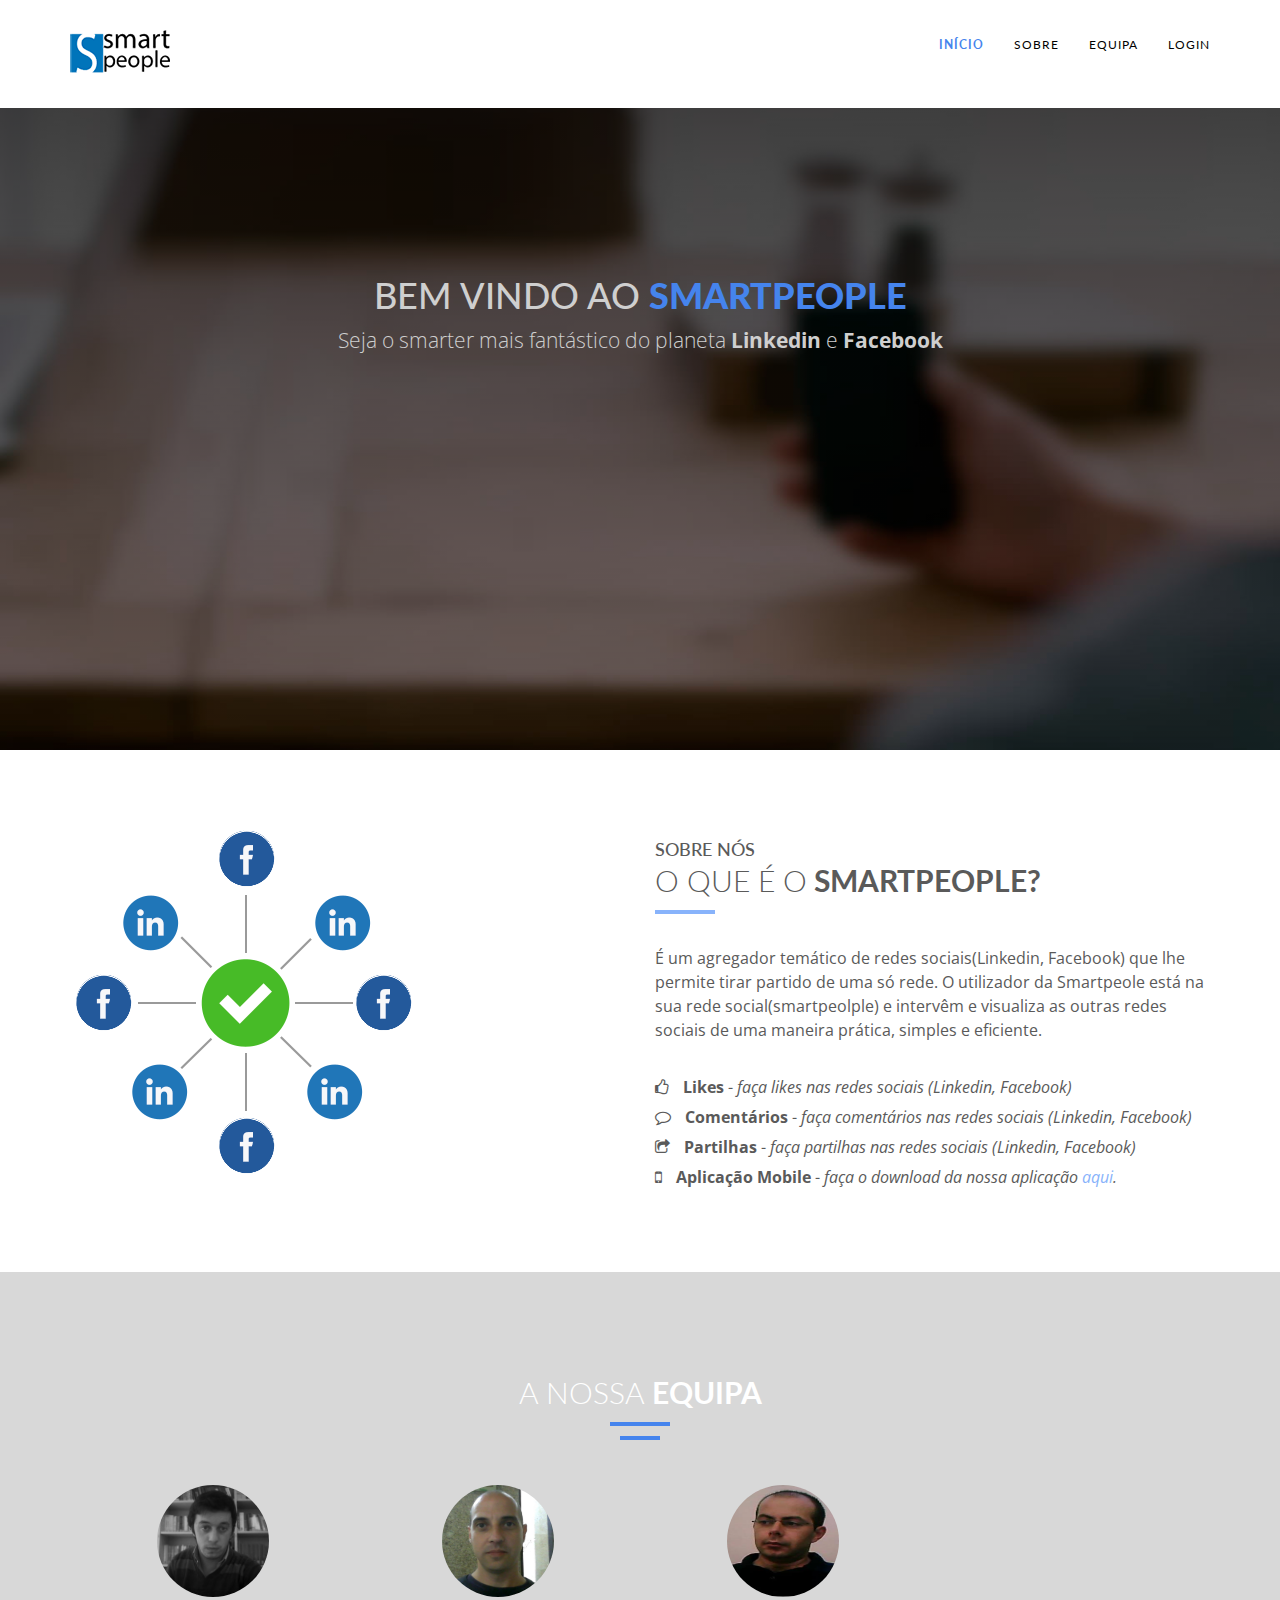
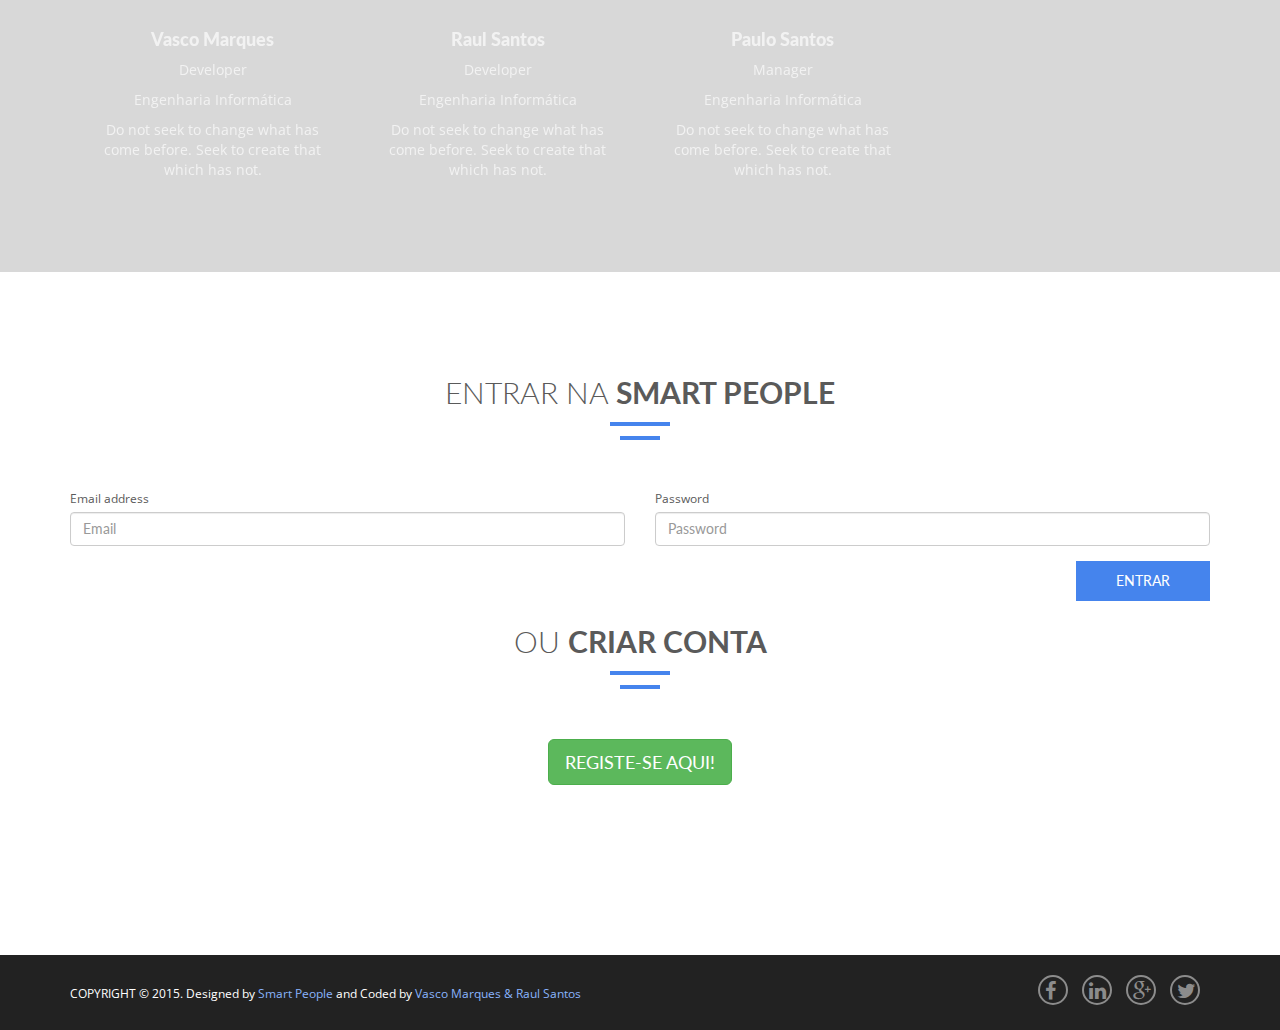
<file: versaoteste/index.html>
<!DOCTYPE html>
<html lang="pt">
    <head>
        <meta http-equiv="Content-Type" content="text/html; charset=UTF-8">
        <!-- Basic Page Needs
        ================================================== -->
        <meta charset="utf-8">
        <!--[if IE]><meta http-equiv="x-ua-compatible" content="IE=9" /><![endif]-->
        <meta name="viewport" content="width=device-width, initial-scale=1">
        <title>SmartPeople - Agregador Temático de Redes Sociais (Facebook, Linkedin)</title>

        <!-- Bootstrap -->
        <link rel="stylesheet" type="text/css" href="css/bootstrap.css">
        <link rel="stylesheet" type="text/css" href="css/font-awesome.css">
        <link rel="stylesheet" type="text/css" href="css/bootstrap-social.css">

        <!-- Slider -->
        <link href="css/owl.carousel.css" rel="stylesheet" media="screen">
        <link href="css/owl.theme.css" rel="stylesheet" media="screen">

        <!-- Stylesheet -->
        <link rel="stylesheet" type="text/css" href="css/style.css">
        <link rel="stylesheet" type="text/css" href="css/responsive.css">

        <link href="css/css" rel="stylesheet" type="text/css">
        <link href="css/css(1)" rel="stylesheet" type="text/css">

        <script type="text/javascript" src="js/modernizr.custom.js"></script>

        <!-- HTML5 shim and Respond.js for IE8 support of HTML5 elements and media queries -->
        <!-- WARNING: Respond.js doesn't work if you view the page via file:// -->
        <!--[if lt IE 9]>
          <script src="https://oss.maxcdn.com/html5shiv/3.7.2/html5shiv.min.js"></script>
          <script src="https://oss.maxcdn.com/respond/1.4.2/respond.min.js"></script>
        <![endif]-->
    </head>
    <body>
        <!-- Menu Navigation -->
        <nav id="tf-menu" class="navbar navbar-default navbar-fixed-top">
            <div class="container">
                <!-- Brand and toggle get grouped for better mobile display -->
                <div class="navbar-header" style="background-color: #ffffff;">
                    <button type="button" class="navbar-toggle collapsed" data-toggle="collapse" data-target="#bs-example-navbar-collapse-1">
                        <span class="sr-only">Toggle navigation</span>
                        <span class="icon-bar"></span>
                        <span class="icon-bar"></span>
                        <span class="icon-bar"></span>
                    </button>
                    <a class="page-scroll" href="#tf-home"><img src="img/logo-smart_people1.png" /></a>
                    <!--<a class="navbar-brand page-scroll" href="#tf-home">SMART PEOPLE</a>-->
                </div>

                <!-- Collect the nav links, forms, and other content for toggling -->
                <div class="collapse navbar-collapse" id="bs-example-navbar-collapse-1">
                    <ul class="nav navbar-nav navbar-right">
                        <li class="active"><a href="#tf-home" class="page-scroll">Início</a></li>
                        <li><a href="#tf-about" class="page-scroll">Sobre</a></li> <!-- #tf-about mudar para #inicio -->
                        <li><a href="#tf-team" class="page-scroll">Equipa</a></li> <!-- #tf-about mudar para #equipa -->
                        <li><a href="#tf-services" class="page-scroll">Login</a></li> <!-- #tf-about mudar para #login -->
                        <!--<li><a href="#tf-contact" class="page-scroll">Login</a></li>  #tf-contact mudar para #login -->
                    </ul>
                </div><!-- /.navbar-collapse -->
            </div><!-- /.container-fluid -->
        </nav>

        <!-- Home Page [Início] -->
        <div id="tf-home" class="text-center">
            <div class="overlay">
                <div class="content">
                    <h1>Bem vindo ao<strong><span class="color"> SmartPeople</span></strong></h1>
                    <p class="lead">Seja o smarter mais fantástico do planeta<strong> Linkedin </strong> e <strong>Facebook</strong></p>                    
                </div>  
            </div>
        </div>

        <!-- About Us Page [Sobre] -->
        <div id="tf-about">
            <div class="container">
                <div class="row">
                    <div class="col-md-6">
                        <img src="img/social.png" class="img-responsive">
                    </div>
                    <div class="col-md-6">
                        <div class="about-text">
                            <div class="section-title">
                                <h4>Sobre nós</h4>
                                <h2>O que é o<strong> SmartPeople?</strong></h2>
                                <hr>
                                <div class="clearfix"></div>
                            </div>
                            <p class="intro">É um agregador temático de redes sociais(Linkedin, Facebook) que lhe permite tirar partido de uma só rede. O utilizador da Smartpeole está na sua rede social(smartpeolple) e intervêm e visualiza as outras redes sociais de uma maneira prática, simples e eficiente.</p>
                            <ul class="about-list">
                                <li>
                                    <span class="fa fa-thumbs-o-up"></span>
                                    <strong>Likes</strong> - <em>faça likes nas redes sociais (Linkedin, Facebook)</em>
                                </li>
                                <li>
                                    <span class="fa fa-comment-o"></span>
                                    <strong>Comentários</strong> - <em>faça comentários nas redes sociais (Linkedin, Facebook)</em>
                                </li>
                                <li>
                                    <span class="fa fa-share-square-o"></span>
                                    <strong>Partilhas</strong> - <em>faça partilhas nas redes sociais (Linkedin, Facebook)</em>
                                </li>
                                <li>
                                    <span class="fa fa-mobile"></span>
                                    <strong>Aplicação Mobile</strong> - <em>faça o download da nossa aplicação <a href="#">aqui</a>.</em>
                                </li>
                            </ul>
                        </div>                        
                    </div>
                </div>
            </div>
        </div>

        <!-- Team Page [Equipa] -->
        <div id="tf-team" class="text-center">
            <div class="overlay">
                <div class="container">
                    <div class="section-title center">
                        <h2>A nossa <strong>equipa</strong></h2>
                        <div class="line">
                            <hr>
                        </div>
                    </div>
                    <div id="team" class="owl-carousel owl-theme row" style="opacity: 1; display: block;">                    
                        <div class="owl-wrapper-outer autoHeight" style="height: 330px;">
                            <div class="owl-wrapper" style="width: 4560px; left: 0px; display: block; -webkit-transition: all 0ms ease; transition: all 0ms ease;">
                                <div class="owl-item" style="width: 285px;">
                                    <div class="item">
                                        <div class="thumbnail">
                                            <img src="img/vasco.jpg" alt="Vasco Marques" class="img-circle team-img">
                                            <div class="caption">
                                                <h3>Vasco Marques</h3>
                                                <p>Developer</p>
                                                <p>Engenharia Informática</p>
                                                <p>Do not seek to change what has come before. Seek to create that which has not.</p>
                                            </div>
                                        </div>
                                    </div>
                                </div>
                            </div>
                        </div>
                        <div class="owl-item" style="width: 285px;"><div class="item">
                                <div class="thumbnail">
                                    <img src="img/raul.jpg" alt="Raul Santos" class="img-circle team-img">
                                    <div class="caption">
                                        <h3>Raul Santos</h3>
                                        <p>Developer</p>
                                        <p>Engenharia Informática</p>
                                        <p>Do not seek to change what has come before. Seek to create that which has not.</p>
                                    </div>
                                </div>
                            </div>
                        </div>        
                        <div class="owl-item" style="width: 285px;"><div class="item">
                                <div class="thumbnail">
                                    <img src="img/paulo.jpg" alt="Paulo Santos" class="img-circle team-img">
                                    <div class="caption">
                                        <h3>Paulo Santos</h3>
                                        <p>Manager</p>
                                        <p>Engenharia Informática</p>
                                        <p>Do not seek to change what has come before. Seek to create that which has not.</p>
                                    </div>
                                </div>
                            </div>
                        </div>  
                    </div>
                </div>
            </div>
        </div>
        <!-- /Team Page [Equipa] -->

        <!-- Login Section Form [Login] -->
        <div id="tf-services" class="text-center">
            <div class="container">
                <div class="section-title center">
                    <h2>Entrar na <strong>Smart People</strong></h2>
                    <div class="line">
                        <hr>
                    </div>
                    <div class="clearfix"></div>
                </div>

                <form role="form_login" action="login.php" method="post">
                    <div class="row">
                        <div class="col-md-6">
                            <div class="form-group">
                                <label for="exampleInputEmail1">Email address</label>
                                <input type="email" class="form-control" id="mailsmartpeople" name="mailsmartpeople" placeholder="Email">
                            </div>
                        </div>
                        <div class="col-md-6">
                            <div class="form-group">
                                <label for="exampleInputPassword1">Password</label>
                                <input type="password" class="form-control" id="passwordsmartpeople" name="passwordsmartpeople" placeholder="Password">
                            </div>
                        </div>
                    </div>                           
                    <!--<input type="submit" value=" Submit " class="btn tf-btn btn-default"/>-->
                    <button type="submit" value=" Submit " name="entrar" id="entrar" class="btn tf-btn btn-default" >Entrar</button>
                </form>
                <div class="section-title center">
                    <div class="clearfix"></div>
                    <div class="section-title center">
                        <h2>OU <strong>Criar Conta</strong></h2>
                        <div class="line">
                            <hr>
                        </div>
                        <div class="clearfix"></div>
                        <div class="row">
                            <div class="section-title center">
                                <!--<button type="button" class="btn btn-success btn-lg btn-default" onclick="window.location.href = './registar.html'">REGISTE-SE AQUI!</button>-->
                                <!-- Large modal -->
                                <button type="button" class="btn btn-success btn-lg btn-default" data-toggle="modal" data-target="#myModal">REGISTE-SE AQUI!</button>
                            </div>
                        </div>  
                    </div>
                </div>            
            </div>          
        </div>
        <!-- /Login Form [Login] -->

        <!-- Modal -->
        <div class="modal fade" id="myModal" tabindex="-1" role="dialog" aria-labelledby="myModalLabel" aria-hidden="true">
            <div class="modal-dialog">
                <div class="modal-content">
                    <div class="modal-header">
                        <button type="button" class="close" data-dismiss="modal" aria-label="Close"><span aria-hidden="true">&times;</span></button>
                        <h4 class="modal-title" id="myModalLabel">Registo</h4>
                    </div>
                    <div class="modal-body">
                        <form role="form_registar" action="registar.php" method="post">                   
                            <div class="well well-sm"><strong><span></span> Preencha todos os campos.</strong></div>
                            <div class="form-group">
                                <div class="input-group">
                                    <input type="email" class="form-control" id="mailsmartpeople" name="mailsmartpeople" placeholder="Email SmartPeople" required>
                                    <span class="input-group-addon"><span class="glyphicon glyphicon-envelope"></span></span>
                                </div>
                            </div>
                            <div class="form-group">
                                <div class="input-group">
                                    <input type="password" class="form-control" id="passwordsmartpeople" name="passwordsmartpeople" placeholder="Password SmartPeople" required>
                                    <span class="input-group-addon"><span class="glyphicon glyphicon-lock"></span></span>
                                </div>
                            </div>
                            <div class="form-group">
                                <div class="input-group">
                                    <input type="email" class="form-control" id="mailfacebook" name="mailfacebook" placeholder="Email Facebook" required>
                                    <span class="input-group-addon"><span class="glyphicon glyphicon-envelope"></span></span>
                                </div>
                            </div>
                            <div class="form-group">
                                <div class="input-group">
                                    <input type="password" class="form-control" id="passwordfacebook" name="passwordfacebook" placeholder="Password Facebook" required>
                                    <span class="input-group-addon"><span class="glyphicon glyphicon-lock"></span></span>
                                </div>
                            </div>
                            <div class="form-group">
                                <div class="input-group">
                                    <input type="email" class="form-control" id="maillinkdin" name="maillinkdin" placeholder="Email Linkedin" required>
                                    <span class="input-group-addon"><span class="glyphicon glyphicon-envelope"></span></span>
                                </div>
                            </div>
                            <div class="form-group">
                                <div class="input-group">
                                    <input type="password" class="form-control" id="passwordlinkdin" name="passwordlinkdin" placeholder="Password Linkedin" required>
                                    <span class="input-group-addon"><span class="glyphicon glyphicon-lock"></span></span>
                                </div>
                            </div>             
                            <div class="form-group">                                
                                <div class="input-group">
                                    <label for="InputEmail">Escolha a sua fotografia e submete-a: </label><p></p>
                                    <span class="btn btn-success fileinput-button dz-clickable">
                                        <i class="glyphicon glyphicon-plus"></i>
                                        <span>Adicionar foto</span>                                        
                                    </span>
                                </div>
                            </div>
                            <div class="modal-footer">
                                <button type="button" class="btn btn-default" data-dismiss="modal">Fechar</button>
                                <input type="submit" name="add" id="add" value="Registar" class="btn btn-primary">                        
                            </div>
                        </form>
                    </div>
                </div>
            </div>
        </div>

        <!-- Footer [Rodapé] -->
        <nav id="footer">
            <div class="container">
                <div class="pull-left fnav">
                    <p>COPYRIGHT © 2015. Designed by <a href="#">Smart People</a> and Coded by <a href="#">Vasco Marques & Raul Santos</a></p>
                </div>
                <div class="pull-right fnav">
                    <ul class="footer-social">
                        <li><a href="https://www.facebook.com/SmartPeopleIPT?ref=hl"><i class="fa fa-facebook"></i></a></li>
                        <li><a href="#linkedin"><i class="fa fa-linkedin"></i></a></li>
                        <li><a href="#google-plus"><i class="fa fa-google-plus"></i></a></li>
                        <li><a href="#twitter"><i class="fa fa-twitter"></i></a></li>
                    </ul>
                </div>
            </div>
        </nav>

        <!-- jQuery (necessary for Bootstrap's JavaScript plugins) -->
        <script src="js/jquery.min.js"></script>
        <script type="text/javascript" src="js/jquery.1.11.1.js"></script>

        <!-- Include all compiled plugins (below), or include individual files as needed -->
        <script type="text/javascript" src="js/bootstrap.js"></script>
        <script type="text/javascript" src="js/SmoothScroll.js"></script>
        <script type="text/javascript" src="js/jquery.isotope.js"></script>
        <script src="js/owl.carousel.js"></script>

        <!-- Javascripts -->
        <script type="text/javascript" src="js/main.js"></script>
    </body>
</html>
</file>
<file: versaoteste/css/style.css>
@import url(http://fonts.googleapis.com/css?family=Lato:100,300,400,700,900,100italic,300italic,400italic,700italic,900italic);
@import url(http://fonts.googleapis.com/css?family=Open+Sans:300italic,400italic,600italic,700italic,800italic,700,300,600,800,400);

body, html{
	font-family: 'Lato', sans-serif;
	text-rendering: optimizeLegibility !important;
	-webkit-font-smoothing: antialiased !important;
	color: #5a5a5a;
}

h1{
	text-transform: uppercase;
}
h1 strong{
	font-weight: 900;
}
h2{
	text-transform: uppercase;
	line-height: 20px;
	margin:  0;
}
h3{
font-size: 18px;
font-weight: 900;
}
h4{
	text-transform: uppercase;
}
h5{
	text-transform: uppercase;
	font-weight: 700;
	line-height: 20px;
}
p{
	font-family: 'Open Sans', sans-serif;
}
p.intro{
	font-size: 16px;
	margin: 12px 0 0;
	line-height: 24px;
	font-family: 'Open Sans', sans-serif;
}
a{ color: #88b3fb;}
a:hover,
a:focus{
	text-decoration: none;
	color: #88b3fb;
}

.section-title hr{
	border-color: #88b3fb;
	border-width: 4px;
	width: 60px;
	float: left;
	clear: both;
}
.clearfix:after {
     visibility: hidden;
     display: block;
     font-size: 0;
     content: " ";
     clear: both;
     height: 0;
     }
.clearfix { display: inline-block; }
* html .clearfix { height: 1%; }
.clearfix { display: block; }
ul, ol{
	padding: 0;
	webkit-padding: 0;
	moz-padding: 0;
}
/* Navigation */
#tf-menu {
	padding: 20px;
	transition: all 0.8s;
}
#tf-menu.navbar-default {
        background-color: #ffffff;
	border-color: rgba(231, 231, 231, 0);
}
#tf-menu a.navbar-brand {
text-transform: uppercase;
font-size: 20px;
color: #000000;
font-weight: 900;
}

#tf-menu.navbar-default .navbar-nav > li > a {
	text-transform: uppercase;
        color: #000000;
	font-size: 12px;
	letter-spacing: 1px;
}
.on {
	background-color: #222222 !important;
	padding: 0 !important;
}
.navbar-default .navbar-nav > .active > a, 
.navbar-default .navbar-nav > .active > a:hover, 
.navbar-default .navbar-nav > .active > a:focus {
	color: #4584ed !important;
	background-color: transparent;
	font-weight: 700;
}

.navbar-toggle {
	border-radius: 0;
	}
.navbar-default .navbar-toggle:hover, 
.navbar-default .navbar-toggle:focus {
	background-color: #4584ed;
	border-color: #4584ed;
	}
.navbar-default .navbar-toggle:hover>.icon-bar {
	background-color: #FFF;
	}
        
/* Home Style */
#tf-home{
	background: url(../img/bg_1.jpg);
	background-size: cover;
	background-position: center;
	background-attachment: fixed;
	background-repeat: no-repeat;
	color: #cfcfcf;
}

#tf-home .overlay{
	background: -moz-linear-gradient(top,  rgba(0,0,0,0.8) 0%, rgba(0,0,0,0.73) 17%, rgba(0,0,0,0.66) 35%, rgba(0,0,0,0.55) 62%, rgba(0,0,0,0.4) 100%); /* FF3.6+ */
	background: -webkit-gradient(linear, left top, left bottom, color-stop(0%,rgba(0,0,0,0.8)), color-stop(17%,rgba(0,0,0,0.73)), color-stop(35%,rgba(0,0,0,0.66)), color-stop(62%,rgba(0,0,0,0.55)), color-stop(100%,rgba(0,0,0,0.4))); /* Chrome,Safari4+ */
	background: -webkit-linear-gradient(top,  rgba(0,0,0,0.8) 0%,rgba(0,0,0,0.73) 17%,rgba(0,0,0,0.66) 35%,rgba(0,0,0,0.55) 62%,rgba(0,0,0,0.4) 100%); /* Chrome10+,Safari5.1+ */
	background: -o-linear-gradient(top,  rgba(0,0,0,0.8) 0%,rgba(0,0,0,0.73) 17%,rgba(0,0,0,0.66) 35%,rgba(0,0,0,0.55) 62%,rgba(0,0,0,0.4) 100%); /* Opera 11.10+ */
	background: -ms-linear-gradient(top,  rgba(0,0,0,0.8) 0%,rgba(0,0,0,0.73) 17%,rgba(0,0,0,0.66) 35%,rgba(0,0,0,0.55) 62%,rgba(0,0,0,0.4) 100%); /* IE10+ */
	background: linear-gradient(to bottom,  rgba(0,0,0,0.8) 0%,rgba(0,0,0,0.73) 17%,rgba(0,0,0,0.66) 35%,rgba(0,0,0,0.55) 62%,rgba(0,0,0,0.4) 100%); /* W3C */
	filter: progid:DXImageTransform.Microsoft.gradient( startColorstr='#cc000000', endColorstr='#66000000',GradientType=0 ); /* IE6-9 */
	height: 750px;
	background-attachment: fixed;
}

.content{
	position: relative;
	padding: 20% 0 0;
}

.color{
	color: #4584ed;
}

a.fa.fa-angle-down {
	padding: 10px 15px;
	color: #fff;
	border: 2px solid #b4b4b4;
	border-radius: 50%;
	font-size: 24px;
	margin-top: 200px;
	transition: all 0.5s;
}
a.fa.fa-angle-down:hover{
	background: #4584ed;
	color: #ffffff;
	border: 2px solid #4584ed;
}
/* About Section */
#tf-about{
	padding: 80px 0;
}
ul.about-list{ margin: 30px 0 0 ;}
ul.about-list li{
	display: block;
	font-size: 16px;
	line-height: 30px;
	font-family: 'Open Sans', sans-serif;
}
ul.about-list li span{ 
	margin-right: 10px;
}

/* Team Section */
#tf-team{
        background-color: #d8d8d8;
	background-size: cover;
	background-position: center;
	background-attachment: fixed;
	background-repeat: no-repeat;
	color: #ffffff;
}
#tf-team .overlay{
	background: -moz-linear-gradient(top,  rgba(0,0,0,0.8) 0%, rgba(0,0,0,0.73) 17%, rgba(0,0,0,0.66) 35%, rgba(0,0,0,0.55) 62%, rgba(0,0,0,0.4) 100%); /* FF3.6+ */
	background: -webkit-gradient(linear, left top, left bottom, color-stop(0%,rgba(0,0,0,0.8)), color-stop(17%,rgba(0,0,0,0.73)), color-stop(35%,rgba(0,0,0,0.66)), color-stop(62%,rgba(0,0,0,0.55)), color-stop(100%,rgba(0,0,0,0.4))); /* Chrome,Safari4+ */
	background: -webkit-linear-gradient(top,  rgba(0,0,0,0.8) 0%,rgba(0,0,0,0.73) 17%,rgba(0,0,0,0.66) 35%,rgba(0,0,0,0.55) 62%,rgba(0,0,0,0.4) 100%); /* Chrome10+,Safari5.1+ */
	background: -o-linear-gradient(top,  rgba(0,0,0,0.8) 0%,rgba(0,0,0,0.73) 17%,rgba(0,0,0,0.66) 35%,rgba(0,0,0,0.55) 62%,rgba(0,0,0,0.4) 100%); /* Opera 11.10+ */
	background: -ms-linear-gradient(top,  rgba(0,0,0,0.8) 0%,rgba(0,0,0,0.73) 17%,rgba(0,0,0,0.66) 35%,rgba(0,0,0,0.55) 62%,rgba(0,0,0,0.4) 100%); /* IE10+ */
	background: linear-gradient(to bottom,  rgba(0,0,0,0.8) 0%,rgba(0,0,0,0.73) 17%,rgba(0,0,0,0.66) 35%,rgba(0,0,0,0.55) 62%,rgba(0,0,0,0.4) 100%); /* W3C */
	filter: progid:DXImageTransform.Microsoft.gradient( startColorstr='#cc000000', endColorstr='#66000000',GradientType=0 ); /* IE6-9 */
	height: auto;
	background-attachment: fixed;
	padding: 80px 0;
}
.section-title.center{
	padding: 30px 0;
}
.section-title h2,
.section-title.center h2{
	font-weight: 300;
}
.section-title.center .line{
	border-top: 4px solid #4584ed;
	height: 10px;
	width: 60px;
	text-align: center;
	margin: 0 auto;
	margin-top: 20px;
}

.section-title.center hr {
	border-top: 4px solid #4584ed;
	width: 40px;
	text-align: center;
	margin-top: 10px;
	position: relative;
	left: 17%;
}
#team{ margin: 0 auto}
#team .item{
    padding: 0;
    margin: 15px;
    color: #FFF;
    text-align: center;
}

img.img-circle.team-img {
	width: 120px;
	height: 120px;
	border: 4px solid transparent;
	transition: all 0.5s;
}
#tf-team .item .thumbnail:hover>img.img-circle.team-img{
	border: 4px solid #4584ed;
}
#tf-team .thumbnail {
	background: transparent;
	border: 0;
}

#tf-team .thumbnail .caption {
	padding: 9px;
	color: #F2F2F2;
}

.owl-theme .owl-controls .owl-page span {
	display: block;
	width: 10px;
	height: 10px;
	margin: 5px 7px;
	filter: Alpha(Opacity=1);
	opacity: 1;
	-webkit-border-radius: 0;
	-moz-border-radius: 20px;
	border-radius: 0;
	background: #FFFFFF;
	transition: all 0.5s;
}

.owl-theme .owl-controls .owl-page.active span, 
.owl-theme .owl-controls.clickable .owl-page:hover span {
	filter: Alpha(Opacity=100);
	opacity: 1;
	background: #4584ed;
}
.owl-theme .owl-controls .owl-page.active span{
	background: #4584ed;
}

/* Services Section */
#tf-services{
	padding: 80px 0;
}

.space{
	margin-top: 40px;
}

#tf-services i.fa {
	font-size: 40px;
	border: 4px solid #4584ed;
	width: 100px;
	height: 100px;
	padding: 27px 25px;
	margin-bottom: 10px;
	border-radius: 50%;
	transition: all 0.5s;
}

#tf-services i.fa.fa-mobile{
	font-size: 50px;
	padding: 20px 25px;
}

#tf-services .service:hover>i.fa{
	background: #4584ed;
	color: #ffffff;
}

/* Clients Section */
#tf-clients{
	background-size: cover;
	background-position: center;
	background-attachment: fixed;
	background-repeat: no-repeat;
	color: #ffffff;
}

#tf-clients .overlay{
	background: -moz-linear-gradient(top,  rgba(0,0,0,0.8) 0%, rgba(0,0,0,0.73) 17%, rgba(0,0,0,0.66) 35%, rgba(0,0,0,0.55) 62%, rgba(0,0,0,0.4) 100%); /* FF3.6+ */
	background: -webkit-gradient(linear, left top, left bottom, color-stop(0%,rgba(0,0,0,0.8)), color-stop(17%,rgba(0,0,0,0.73)), color-stop(35%,rgba(0,0,0,0.66)), color-stop(62%,rgba(0,0,0,0.55)), color-stop(100%,rgba(0,0,0,0.4))); /* Chrome,Safari4+ */
	background: -webkit-linear-gradient(top,  rgba(0,0,0,0.8) 0%,rgba(0,0,0,0.73) 17%,rgba(0,0,0,0.66) 35%,rgba(0,0,0,0.55) 62%,rgba(0,0,0,0.4) 100%); /* Chrome10+,Safari5.1+ */
	background: -o-linear-gradient(top,  rgba(0,0,0,0.8) 0%,rgba(0,0,0,0.73) 17%,rgba(0,0,0,0.66) 35%,rgba(0,0,0,0.55) 62%,rgba(0,0,0,0.4) 100%); /* Opera 11.10+ */
	background: -ms-linear-gradient(top,  rgba(0,0,0,0.8) 0%,rgba(0,0,0,0.73) 17%,rgba(0,0,0,0.66) 35%,rgba(0,0,0,0.55) 62%,rgba(0,0,0,0.4) 100%); /* IE10+ */
	background: linear-gradient(to bottom,  rgba(0,0,0,0.8) 0%,rgba(0,0,0,0.73) 17%,rgba(0,0,0,0.66) 35%,rgba(0,0,0,0.55) 62%,rgba(0,0,0,0.4) 100%); /* W3C */
	filter: progid:DXImageTransform.Microsoft.gradient( startColorstr='#cc000000', endColorstr='#66000000',GradientType=0 ); /* IE6-9 */
	padding: 80px 0;
	background-attachment: fixed;
}

#clients .item{
    padding: 0;
    margin: 35px;
    color: #FFF;
    text-align: center;
}
/* Gallery Section 
==============================*/
#tf-works{
	padding: 80px 0;
}
.categories{ 
	padding: 10px 0;
}
ul.cat li{
	display: inline-block;
}
#tf-works li.pull-right {
	margin-top: 10px;
}
ol.type li{
	display: inline-block;
	margin-left: 20px;
}
ol.type li:after{
	content: ' | ';
	margin-left: 20px;
}
ol.type li:last-child:after { content: ''; }
ol.type li a{ color: #222222}
ol.type li a.active { font-weight: 700; }
.isotope-item { z-index: 2 }
.isotope-hidden.isotope-item { z-index: 1 }
.isotope,
.isotope .isotope-item {
    /* change duration value to whatever you like */
    -webkit-transition-duration: 0.8s;
    -moz-transition-duration: 0.8s;
    transition-duration: 0.8s;
}
.isotope-item {
    margin-right: -1px;
    -webkit-backface-visibility: hidden;
    backface-visibility: hidden;
}
.isotope {
    -webkit-backface-visibility: hidden;
    backface-visibility: hidden;
    -webkit-transition-property: height, width;
    -moz-transition-property: height, width;
    transition-property: height, width;
}
.isotope .isotope-item {
    -webkit-backface-visibility: hidden;
    backface-visibility: hidden;
    -webkit-transition-property: -webkit-transform, opacity;
    -moz-transition-property: -moz-transform, opacity;
    transition-property: transform, opacity;
}
.portfolio-item{
	margin-bottom: 30px;
}
.portfolio-item .hover-bg{
	height: 260px;
	overflow: hidden;
	position: relative;
}

.hover-bg .hover-text {
	position: absolute;
	text-align: center;
	margin: 0 auto;
	color: #ffffff;
	background: rgba(0, 0, 0, 0.66);
	padding: 25% 0;
	height: 100%;
	width: 100%;
	opacity: 0;
    transition: all 0.5s;
}
.hover-bg .hover-text>h4{
	opacity: 0;
	-webkit-transform: translateY(100%);
            transform: translateY(100%);
            transition: all 0.3s;
}
.hover-bg:hover .hover-text>h4{
	opacity: 1;
    -webkit-backface-visibility:hidden;
    -webkit-transform: translateY(0);
            transform: translateY(0);
}
.hover-bg .hover-text>i{
	opacity: 0;
	-webkit-transform: translateY(0);
            transform: translateY(0);
            transition: all 0.3s;
}
.hover-bg:hover .hover-text>i{
	opacity: 1;
    -webkit-backface-visibility:hidden;
   -webkit-transform: translateY(100%);
            transform: translateY(100%);
}
.hover-bg:hover .hover-text{
	opacity: 1;
}
#tf-works i.fa {
	height: 30px;
	width: 30px;
	border: 1px solid #4584ed;
	font-size: 20px;
	padding: 5px;
	border-radius: 50%;
	color: #4584ed;
}
/* Testimonials Section */
#tf-testimonials{
	background-size: cover;
	background-position: center;
	background-attachment: fixed;
	background-repeat: no-repeat;
	color: #ffffff;
}

#tf-testimonials .overlay{
	background: -moz-linear-gradient(top,  rgba(0,0,0,0.8) 0%, rgba(0,0,0,0.73) 17%, rgba(0,0,0,0.66) 35%, rgba(0,0,0,0.55) 62%, rgba(0,0,0,0.4) 100%); /* FF3.6+ */
	background: -webkit-gradient(linear, left top, left bottom, color-stop(0%,rgba(0,0,0,0.8)), color-stop(17%,rgba(0,0,0,0.73)), color-stop(35%,rgba(0,0,0,0.66)), color-stop(62%,rgba(0,0,0,0.55)), color-stop(100%,rgba(0,0,0,0.4))); /* Chrome,Safari4+ */
	background: -webkit-linear-gradient(top,  rgba(0,0,0,0.8) 0%,rgba(0,0,0,0.73) 17%,rgba(0,0,0,0.66) 35%,rgba(0,0,0,0.55) 62%,rgba(0,0,0,0.4) 100%); /* Chrome10+,Safari5.1+ */
	background: -o-linear-gradient(top,  rgba(0,0,0,0.8) 0%,rgba(0,0,0,0.73) 17%,rgba(0,0,0,0.66) 35%,rgba(0,0,0,0.55) 62%,rgba(0,0,0,0.4) 100%); /* Opera 11.10+ */
	background: -ms-linear-gradient(top,  rgba(0,0,0,0.8) 0%,rgba(0,0,0,0.73) 17%,rgba(0,0,0,0.66) 35%,rgba(0,0,0,0.55) 62%,rgba(0,0,0,0.4) 100%); /* IE10+ */
	background: linear-gradient(to bottom,  rgba(0,0,0,0.8) 0%,rgba(0,0,0,0.73) 17%,rgba(0,0,0,0.66) 35%,rgba(0,0,0,0.55) 62%,rgba(0,0,0,0.4) 100%); /* W3C */
	filter: progid:DXImageTransform.Microsoft.gradient( startColorstr='#cc000000', endColorstr='#66000000',GradientType=0 ); /* IE6-9 */
	padding: 80px 0;
	background-attachment: fixed;
}
#testimonial {
	padding: 30px 0;
}
#testimonial .item{
    display: block;
    width: 100%;
    height: auto;
}

#testimonial .item p {
	font-weight: 400;
	margin: 30px 0;
	color: #d1d1d1;
}
/* Contact Section */
/* Team Section */
#tf-contact{
        background-color: #d8d8d8;
	background-size: cover;
	background-position: center;
	background-attachment: fixed;
	background-repeat: no-repeat;
	color: #ffffff;
}
#tf-contact .overlay{
	background: -moz-linear-gradient(top,  rgba(0,0,0,0.8) 0%, rgba(0,0,0,0.73) 17%, rgba(0,0,0,0.66) 35%, rgba(0,0,0,0.55) 62%, rgba(0,0,0,0.4) 100%); /* FF3.6+ */
	background: -webkit-gradient(linear, left top, left bottom, color-stop(0%,rgba(0,0,0,0.8)), color-stop(17%,rgba(0,0,0,0.73)), color-stop(35%,rgba(0,0,0,0.66)), color-stop(62%,rgba(0,0,0,0.55)), color-stop(100%,rgba(0,0,0,0.4))); /* Chrome,Safari4+ */
	background: -webkit-linear-gradient(top,  rgba(0,0,0,0.8) 0%,rgba(0,0,0,0.73) 17%,rgba(0,0,0,0.66) 35%,rgba(0,0,0,0.55) 62%,rgba(0,0,0,0.4) 100%); /* Chrome10+,Safari5.1+ */
	background: -o-linear-gradient(top,  rgba(0,0,0,0.8) 0%,rgba(0,0,0,0.73) 17%,rgba(0,0,0,0.66) 35%,rgba(0,0,0,0.55) 62%,rgba(0,0,0,0.4) 100%); /* Opera 11.10+ */
	background: -ms-linear-gradient(top,  rgba(0,0,0,0.8) 0%,rgba(0,0,0,0.73) 17%,rgba(0,0,0,0.66) 35%,rgba(0,0,0,0.55) 62%,rgba(0,0,0,0.4) 100%); /* IE10+ */
	background: linear-gradient(to bottom,  rgba(0,0,0,0.8) 0%,rgba(0,0,0,0.73) 17%,rgba(0,0,0,0.66) 35%,rgba(0,0,0,0.55) 62%,rgba(0,0,0,0.4) 100%); /* W3C */
	filter: progid:DXImageTransform.Microsoft.gradient( startColorstr='#cc000000', endColorstr='#66000000',GradientType=0 ); /* IE6-9 */
	height: auto;
	background-attachment: fixed;
	padding: 80px 0;
}

label {
	float: left;
	font-size: 12px;
	font-weight: 400;
	font-family: 'Open Sans', sans-serif;
}
#tf-contact .form-control {
	display: block;
	width: 100%;
	padding: 6px 12px;
	font-size: 14px;
	line-height: 1.42857143;
	color: #555;
	background-color: #fff;
	background-image: none;
	border: 1px solid #ccc;
	border-radius: 2px;
	-webkit-box-shadow: none;
	box-shadow: none;
	-webkit-transition: none;
	-o-transition: none;
	transition: none;
}

#tf-contact .form-control:focus {
	border-color: inherit;
	outline: 0;
	-webkit-box-shadow: transparent;
	box-shadow: transparent;
}

button.btn.tf-btn.btn-default {
	float: right;
	background: #4584ed;
	border: 0;
	border-radius: 0;
	padding: 10px 40px;
	color: #ffffff;
	text-transform: uppercase;
}

.btn:active, .btn.active {
	background-image: none;
	outline: 0;
	-webkit-box-shadow: none;
	box-shadow: none;
}

.btn:focus, 
.btn:active:focus, 
.btn.active:focus, 
.btn.focus, 
.btn:active.focus, 
.btn.active.focus {
	outline: thin dotted;
	outline: none;
	outline-offset: none;
}
/* Footer */
nav#footer{
	background: #222222;
	color: #ffffff;
	padding: 20px 0 15px 0;
}
nav#footer .fnav{ vertical-align: middle;}
ul.footer-social li{
	display: inline-block;
	margin-right: 10px;
}
nav#footer p{
	font-size: 12px;
	margin-top: 10px;
}
#footer i.fa {
	height: 30px;
	width: 30px;
	border: 2px solid #8c8c8c;
	font-size: 20px;
	padding: 4px 5px;
	border-radius: 50%;
	color: #8c8c8c;
	transition: all 0.5s;
}
#footer i.fa:hover{
	background: #4584ed;
	border-color: #4584ed;
	color: #ffffff;
}
</file>
<file: versaoteste/css/responsive.css>
@media (max-width: 768px){
  .content {
	padding: 40% 0 0;
	}
}

@media (max-width: 603px){
#tf-menu.navbar-default {
	background-color: rgba(255, 255, 255, 1);
	}
#tf-works li.pull-right, #tf-works li.pull-left {
    margin-top: 10px;
    float: none !important;
    text-align: center;
    display: block;
}
label{
    float: none !important
}
.pull-left.fnav,
.pull-right.fnav {
    float: none !important;
    text-align: center;
}

.hover-bg .hover-text {
    padding: 12% 10%;
}
}
@media (max-width: 360px){
.hover-bg .hover-text {
    padding: 22% 10%;
}
}
</file>
